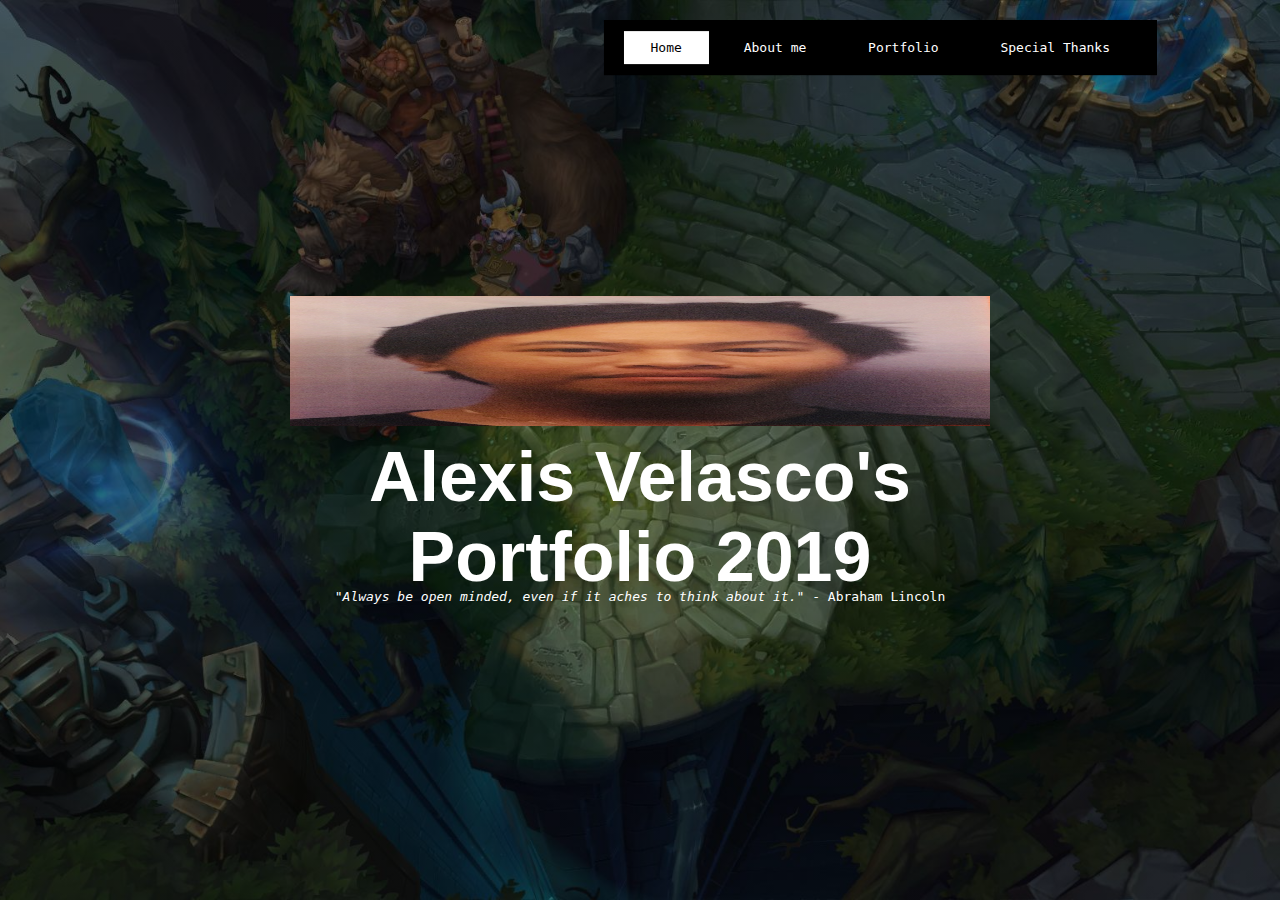
<file: index.html>
<!DOCTYPE html>
<html>
    <head>
        <meta charset="utf-8">
        <meta name="viewport" content="width=device-width,initial-scale=1">
        <title>Alexis' Portfolio</title>
        <link rel="stylesheet" type="text/css" href="main.css">
    </head>
    <body>
        <header> 
            <div class="main">
                <ul> 
                
                    <li class="active"><a href="index.html">Home</a></li>
                    <li><a href="aboutme.html">About me</a></li>
                    <li><a href="portfolio.html">Portfolio</a></li>
                    <li><a href="specialthanks.html">Special Thanks</a></li>
                    
                    <!-- These links are meant to be the navigation bar, and it's position is to stick and maintain it's size for the whole website.-->
                     
                </ul>
            </div>
            <div class="title">
                <h1>
                    <font size="-2"Classcardenge></font>
                </h1>
                
                <img src="./alexis.jpeg" height="130" width="700" class="alexis">
                <h2 align="center">
                    Alexis Velasco's Portfolio 2019  
                </h2>
                
                <!--This was an image to start the website off -->
                <p style="color: white"
                   align="center"
                   class="quote"
                   > <em>"Always be open minded, even if it aches to think about it."</em> - Abraham Lincoln
                </p>
            </div>
        </header>
    </body>
</html>
</file>
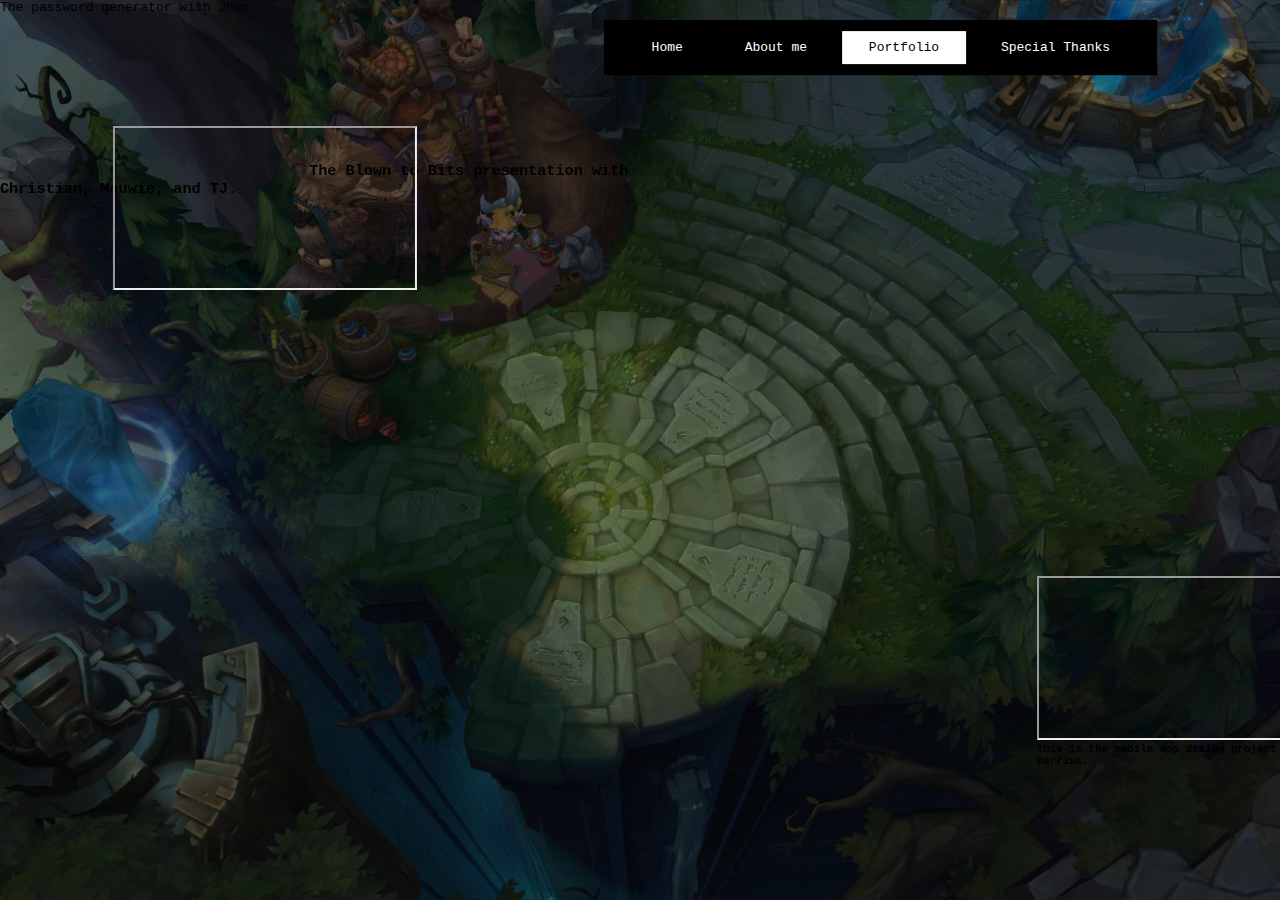
<file: portfolio.html>
<!DOCTYPE html>
<html>
    <head>
        <meta charset="utf-8">
        <meta name="viewport" content="width=device-width,initial-scale=1">
        <title>Portfolio/work</title>
        <link rel="stylesheet" type="text/css" href="main.css">
    </head>
    <body>
        <header> 
            <div class="main">
                <ul> 
                
                    <li><a href="index.html">Home</a></li>
                    <li><a href="aboutme.html">About me</a></li>
                    <li class="active"><a href="portfolio.html">Portfolio</a></li>
                    <li><a href="specialthanks.html">Special Thanks</a></li>
                </ul>
            </div>
            <div class="portfolio">
                <h1>
                   <iframe src="https://docs.google.com/a/campbell.k12.hi.us/document/d/e/2PACX-1vR-ngEFT2j12bKL3Ic9IXsmg0YFSuwazgH9aVEGTEl4kD6D5e3MRXrWS9Nls1HT3cyJicOluY1P_2t0/pub?embedded=true" height="160" width="300"></iframe>
                </h1>
            </div>
                 <p align="left"> The password generator with Jhun
                 </p>
                <!-- This is an embedded code frame as it shows a preview of the file or document so you can see without having to open another tab unless wanted. -->
                <h3>
                    <iframe src="https://docs.google.com/a/campbell.k12.hi.us/presentation/d/e/2PACX-1vSziYoMq-j6QsHYJPjJNT19taGbWq6MJOyKle0WjNKUvGqNDfhdZWf9Amdvo0BY9_PK4WLXQ5qGp5kU/embed?start=false&loop=false&delayms=3000" frameborder="0" width="300" height="160" allowfullscreen="true" mozallowfullscreen="true" webkitallowfullscreen="true"></iframe>
                    <h8> The Blown to Bits presentation with Christian, Mauwie, and TJ.
                    </h8>   
                </h3>
                <div class="scratch":>
                <hr4>
                    <iframe src="https://scratch.mit.edu/projects/332739641/embed" allowtransparency="true" width="300" height="160" frameborder="0" scrolling="no" allowfullscreen="true">
                    </iframe>
                    <p align="left">This is the scratch game project
                    <br>
                    with Everett and Robert
                    </p>
                </hr4>
                </div>
                <div class="thunkable">
                <h5>
                    <iframe src="https://drive.google.com/file/d/1uL3p1cbxaPXY5igNLow5p91y6M5sbDvy/preview" width="295" height="160"></iframe>
                    <p align="left">
                        This is the mobile app design project with Darrius.
                    </p>
                </h5>
                </div>
                <div class="earsketch">
                <h6>
                    <iframe width="300" height="160" src="https://earsketch.gatech.edu/earsketch2/#?sharing=n56rNuwXBEfflEhZfrQaSA&embedded=true"></iframe>
                    <p>
                        This is the earsketch project with Mauwie.
                    </p>
                </h6>
                </div>
                <div class="story">
                <h7>
                    <iframe height="160" width="300" src="https://repl.it/@AliveMammal/Homiespython?lite=true" scrolling="no" frameborder="no" allowtransparency="true" allowfullscreen="true" sandbox="allow-forms allow-pointer-lock allow-popups allow-same-origin allow-scripts allow-modals"></iframe>
                </h7>
                    <p>
                        This is the Interactive story with Monika
                    </p>
                </div>
        </header>
    </body>
</html>
</file>
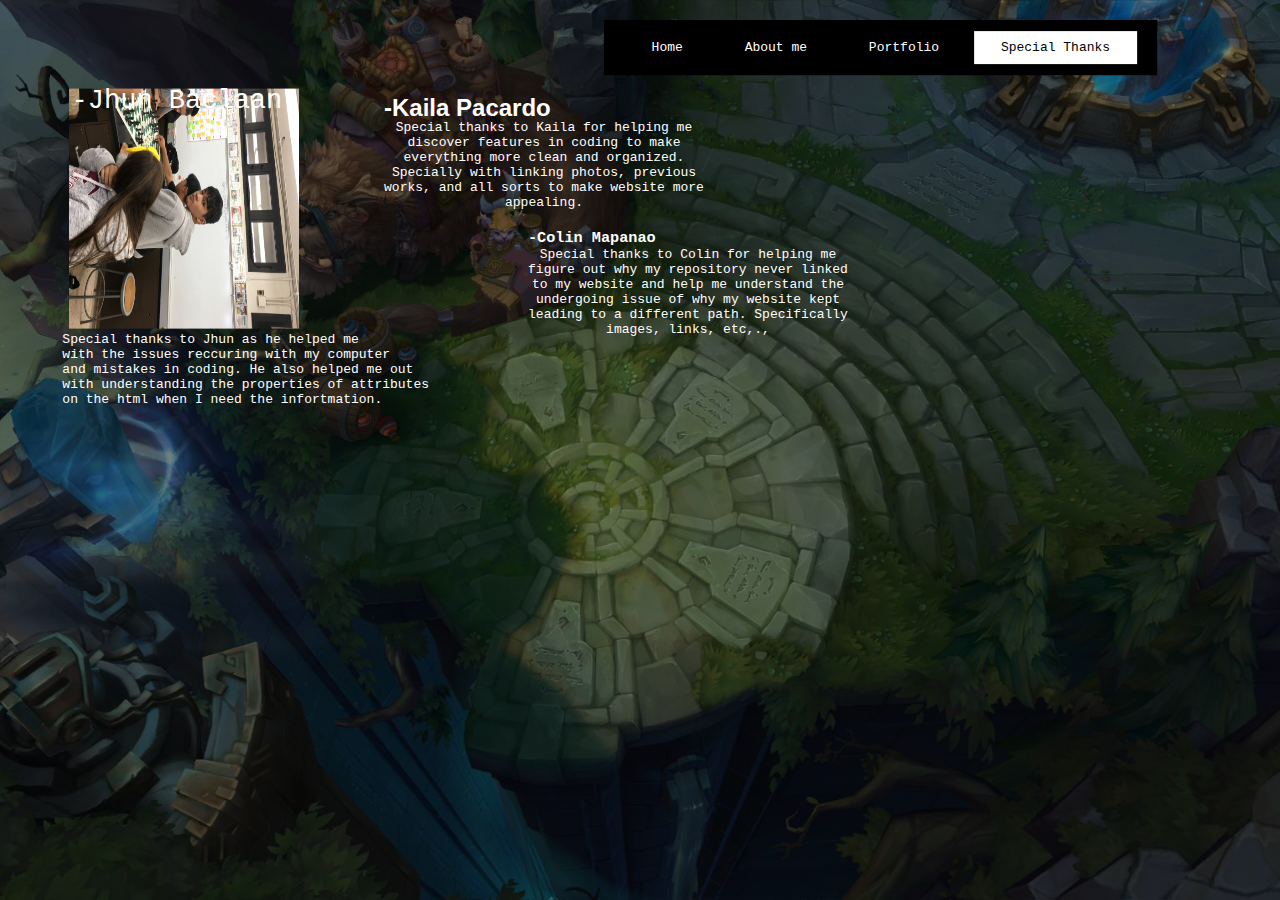
<file: specialthanks.html>
<!DOCTYPE html>
<html>
    <head>
        <meta charset="utf-8">
        <meta name="viewport" content="width=device-width,initial-scale=1">
        <title>Special Mentions</title>
        <link rel="stylesheet" type="text/css" href="main.css">
    </head>
    <body>
        <header> 
            <div class="main">
                <ul> 
                
                    <li><a href="index.html">Home</a></li>
                    <li><a href="aboutme.html">About me</a></li>
                    <li><a href="portfolio.html">Portfolio</a></li>
                    <li class="active"><a href="specialthanks.html">Special Thanks</a></li>
                </ul>
                
            </div>
            <div class="jhun">
                <img src="swag.jpeg" height="230" width="240" class="rotate90" >
                
            </div>
            
            <h class="details"
               >
                -Jhun Baclaan
            </h>
            
            <p class="details2"
               style="color: white">
                Special thanks to Jhun as he helped me<br>  with the issues reccuring with my computer <br> and mistakes in coding. He also helped me out <br>with understanding the properties of attributes <br> on the html when I need the infortmation. 
            </p>
            <div class="kaila">
            <h2>
                -Kaila Pacardo
            </h2>
            <p align="center"
              style="color: white">
                Special thanks to Kaila for helping me discover features in coding to make everything more clean and organized. Specially with linking photos, previous works, and all sorts to make website more appealing.
            </p>
            </div>
            
            <div class="colin">
                <h3 style="color: white">
                    -Colin Mapanao
                </h3>
                <p align="center"
                 style="color: white">
                Special thanks to Colin  for helping me figure out why my repository never linked to my website and help me understand the undergoing issue of why my website kept leading to a different path. Specifically images, links, etc,.,
                </p>
            </div>
        </header>
    </body>
</html>
</file>
<file: main.css>
*{
    margin: 0;
    padding: 0;
    font-family: monospace;
}

/* The first half presents the background coloring and images to make the website cleaner and more appealing. While there are some parts about the edits on the navBar.  */

body{
    font-family: Clarendon-Condensed; 
    font size: 
    font-style:
}
header{
    background-image:linear-gradient(rgba(0,0,0,0.5),rgba(0,0,0,0.5)),
        url(rift.jpg);
    height: 100vh;
    background-size: cover;
    background-position: center;
}

ul{
    border: 20px solid #000;
    background-color: #000;
    float: right;
    list-style-type: none;
    margin-top: 19px;
    transform: translate(-15%, 2%);
}

ul li{
    display: inline-block;
    color: black;
}

ul li a{
    text-decoration: none;
    color: #fff;
    padding: 8px 26px;
    border: 1px solid transparent;
    transition: 0.6s ease;
    
    
}

ul li a:hover{
    background-color: #fff;
    color: #000;
}
ul li.active a{
    background-color: #fff;
    color: #000;
}

/* This lower half presents edits, specifically position edits to make images and text boxes more prominent and well sized. */
h1{
    text-align: center;
    transform: translate(-26%, 0%);
}

.main{
    max-width: 1200px;
    margin: auto;
}

h2{
    font-family: sans-serif;
    font-size: 
    text-decoration-color: none;
    color: #fff;
    transform: translate(0%, 5%);
}
.title{
    position: absolute;
    top: 50%;
    left: 50%;
    transform: translate( -50%, -50%);
}
.title h2{
    color: #fff;
    font-size: 70px;
}
.button{
    position: absolute;
    top: 110%;
    left: 50%;
    transform: translate( -50%, -50%);
}
.btn{
    border: 1px solid #fff;
    padding: 10px 30px;
    color: #fff;
    text-decoration: none;
}

.btn:hover{
    background-color: #fff;
    color: #000;
    transition: 0.6s ease;
}
.page{
    position: absolute;
    top: 15%;
    left: 7.8%;
}

.page h2{
    position: none;
}

.page h3{
    font-family: sans-serif;
    font-size: 28px;
    text-decoration-color: none;
    color: #fff;
    transform: translate(80%,19%);
}

.page h3{
    position: absolute;
    top: -1.5%;
    left: 120%;
}

.page p1 {
    position: absolute;
    top: px;
    color: #fff;
}


.portfolio {
    position: absolute;
    top: 14%;
    left: 15%;
    padding-bottom: 10%;
    
}
.portfolio {
    color: white
}

.portfolio h2 {
    position: absolute;
    transform: translate( 3%, 5%);
    
}

.portfolio h3{
    position: absolute;
    top: 0.1%;
    left: 81%;
}

.page p{
    color: white; 
    position: absolute;
    top: 9%; 
    transform: translate(106%, 8%);
}

.rotate{
    transform: translate(%, 10%);
    transform: rotate(90deg);
}

.alexis{
    border-color: white;
}

.rotate90{
    -webkit-transform: rotate(90deg);
    -moz-transform: rotate(90deg);
    -o-transform: rotate(90deg);
    -ms-transform: rotate(90deg);
    transform: rotate(90deg);
}

/* Right above is about is the coding used for rotating an image without causing the page to have issues.*/

.jhun{
    transform: translate(5%, 40%);
}

.details{
    color: white;
    position: absolute;
    top: 9%;
    transform:translate(320%, 166%);
}

.paul{
    Position: absolute;
    transform: translate(134%, 10%);
}

.paragraph{
    position: absolute;
    transform: translate(-675%, 2%)
}

.chessclub{
    position: absolute;
    top: translate(0%, 17%);
}

.details{
    position: absolute;
    font-size: 27px;
    transform: translate(34%,16%);
    
}
.details2{
    position: absolute;
    transform: translate(17%, 130%);
}

.goals {
    position: absolute;
    top: 100%;
    left: 70%;
    bottom:-700%;
    right:
}

.kaila{
    position:absolute;
    transform:translate(120%, -120%);
    width: 25%
}

.colin{
    position: absolute;
    transform: translate(165%, -5%);
    width: 25%;
}

.scratch{
    position: absolute;
    left: -25.5%; 
}

.thunkable{
    position: absolute;
    left: 81%;
    top: 64%;
}

.earsketch{
    position: absolute;
    left: 187%;
    top: -1%;
}

.story{
    position: absolute;
    left: 187%
}

.password{
    position: absolute;
    left: -80%;
}
</file>
